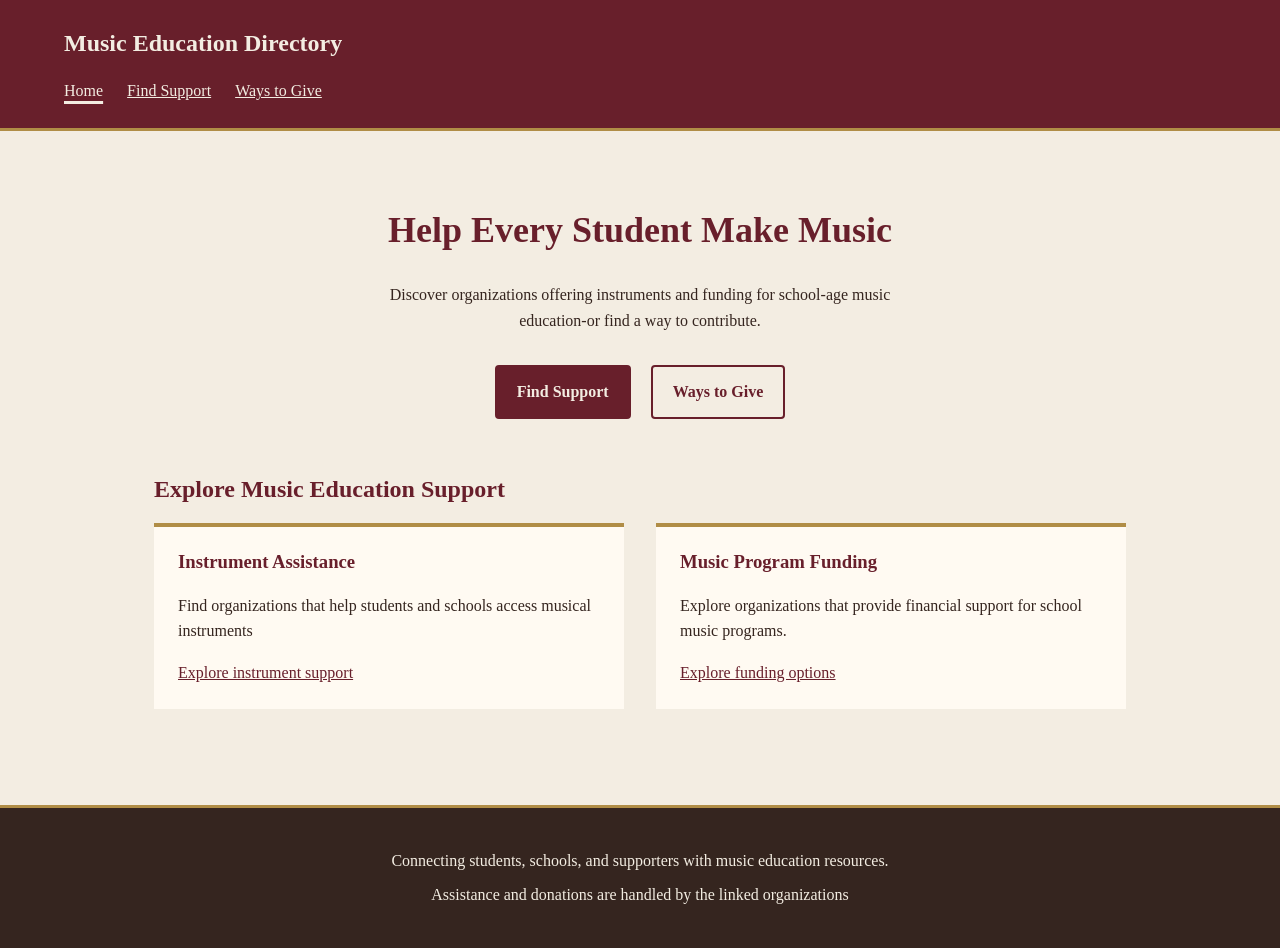
<file: index.html>
<!DOCTYPE html>
<html lang="en">
    <head>
        <meta charset="UTF-8">
        <meta name="viewport" content="width=device-width, initial-scale=1.0">
        <title>Music Education Directory | Home</title>
        <link rel="stylesheet" href="style.css">
    </head>
    <body>
        <a class="skip-link" href="#main-content">Skip to main content</a>
        <header>
            <a href="index.html">Music Education Directory</a>

            <nav aria-label="Main navigation">
                <ul>
                    <li><a href="index.html" aria-current="page">Home</a></li>
                    <li><a href="support.html">Find Support</a></li>
                    <li><a href="give.html">Ways to Give</a></li>
                </ul>
            </nav>
        </header>

        <main id="main-content">
            <section class="hero" aria-labelledby="welcome-heading">
                <h1 id="welcome-heading">Help Every Student Make Music</h1>
            
                <p>Discover organizations offering instruments and funding for school-age music education-or find a way to contribute.</p>

                <a class="button button-primary" href="support.html">Find Support</a>
                <a class="button button-secondary" href="give.html">Ways to Give</a>
            </section>

            <section aria-labelledby="explore-heading">
                <h2 id="explore-heading">Explore Music Education Support</h2>

                <div class="card-grid">
                    <article class="card">
                        <h3>Instrument Assistance</h3>
                        <p>Find organizations that help students and schools access musical instruments</p>
                        <a href="support.html#instrument-assistance">Explore instrument support</a>
                    </article>

                    <article class="card">
                        <h3>Music Program Funding</h3>
                        <p>Explore organizations that provide financial support for school music programs.</p>
                        <a href="support.html#music-program-funding">Explore funding options</a>
                    </article>
                </div>
            </section>
        </main>

        <footer>
            <p>Connecting students, schools, and supporters with music education resources.</p>
            <p>Assistance and donations are handled by the linked organizations</p>
        </footer>
    </body>
</html>
</file>
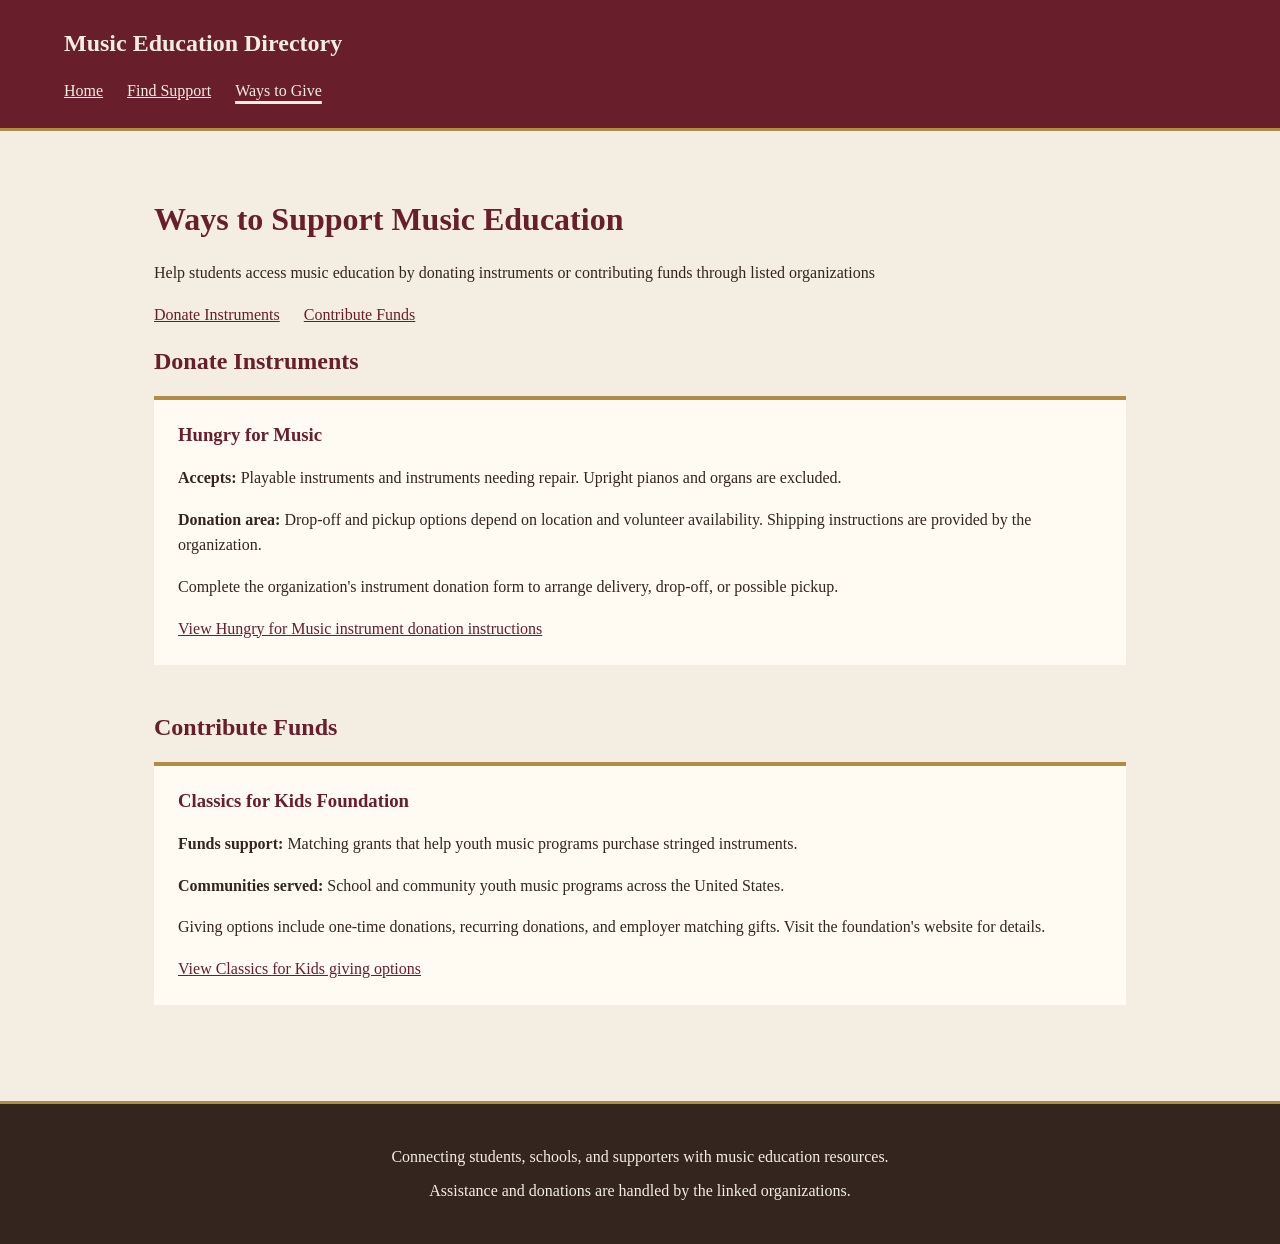
<file: give.html>
<!DOCTYPE html>

<html lang="en">
    <head>
        <meta charset="UTF-8">
        <meta name="viewport" content="width=device-width, initial-scale=1.0">
        <title>Ways to Give | Music Education Directory</title>
        <link rel="stylesheet" href="style.css">
    </head>
    <body>
        <a class="skip-link" href="#main-content">Skip to main content</a>

        <header>
            <a href="index.html">Music Education Directory</a>
            
            <nav  aria-label="Main navigation">
                <ul>
                        <li><a href="index.html">Home</a></li>
                        <li><a href="support.html">Find Support</a></li>
                        <li><a href="give.html" aria-current="page">Ways to Give</a></li>
                </ul>
            </nav>
        </header>
        <main id="main-content">
            <h1>Ways to Support Music Education</h1>

            <p>Help students access music education by donating instruments or contributing funds through listed organizations</p>

            <nav aria-label="Donation categories">
                <ul>
                    <li><a href="#donate-instruments">Donate Instruments</a></li>
                    <li><a href="#contribute-funds">Contribute Funds</a></li>
                </ul>
            </nav>

            <section id="donate-instruments" aria-labelledby="donate-heading">
                <h2 id="donate-heading">Donate Instruments</h2>
            
                <article class="card">
                    <h3>Hungry for Music</h3>

                    <p><strong>Accepts:</strong> Playable instruments and instruments needing repair. Upright pianos and organs are excluded.</p>
                    <p><strong>Donation area:</strong> Drop-off and pickup options depend on location and volunteer availability. Shipping instructions are provided by the organization.</p>
                    <p>Complete the organization's instrument donation form to arrange delivery, drop-off, or possible pickup.</p>

                    <a href="https://hungryformusic.org/instruments/donate-an-instrument/"> View Hungry for Music instrument donation instructions</a>
                    
                </article>
            </section>
            <section id="contribute-funds" aria-labelledby="contribute-heading">
                <h2 id="contribute-heading">Contribute Funds</h2>

                <article class="card">
                    <h3>Classics for Kids Foundation</h3>
                
                <p><strong>Funds support:</strong> Matching grants that help youth music programs purchase stringed instruments.</p>
                <p><strong>Communities served:</strong> School and community youth music programs across the United States.</p>
                <p>Giving options include one-time donations, recurring donations, and employer matching gifts. Visit the foundation's website for details.</p>

                <a href="https://classicsforkids.org/make-a-donation/"> View Classics for Kids giving options</a>
                </article>
            </section>
        </main>
        <footer>
            <p>Connecting students, schools, and supporters with music education resources.</p>
            <p>Assistance and donations are handled by the linked organizations.</p>
        </footer>
    </body>
</html>
</file>
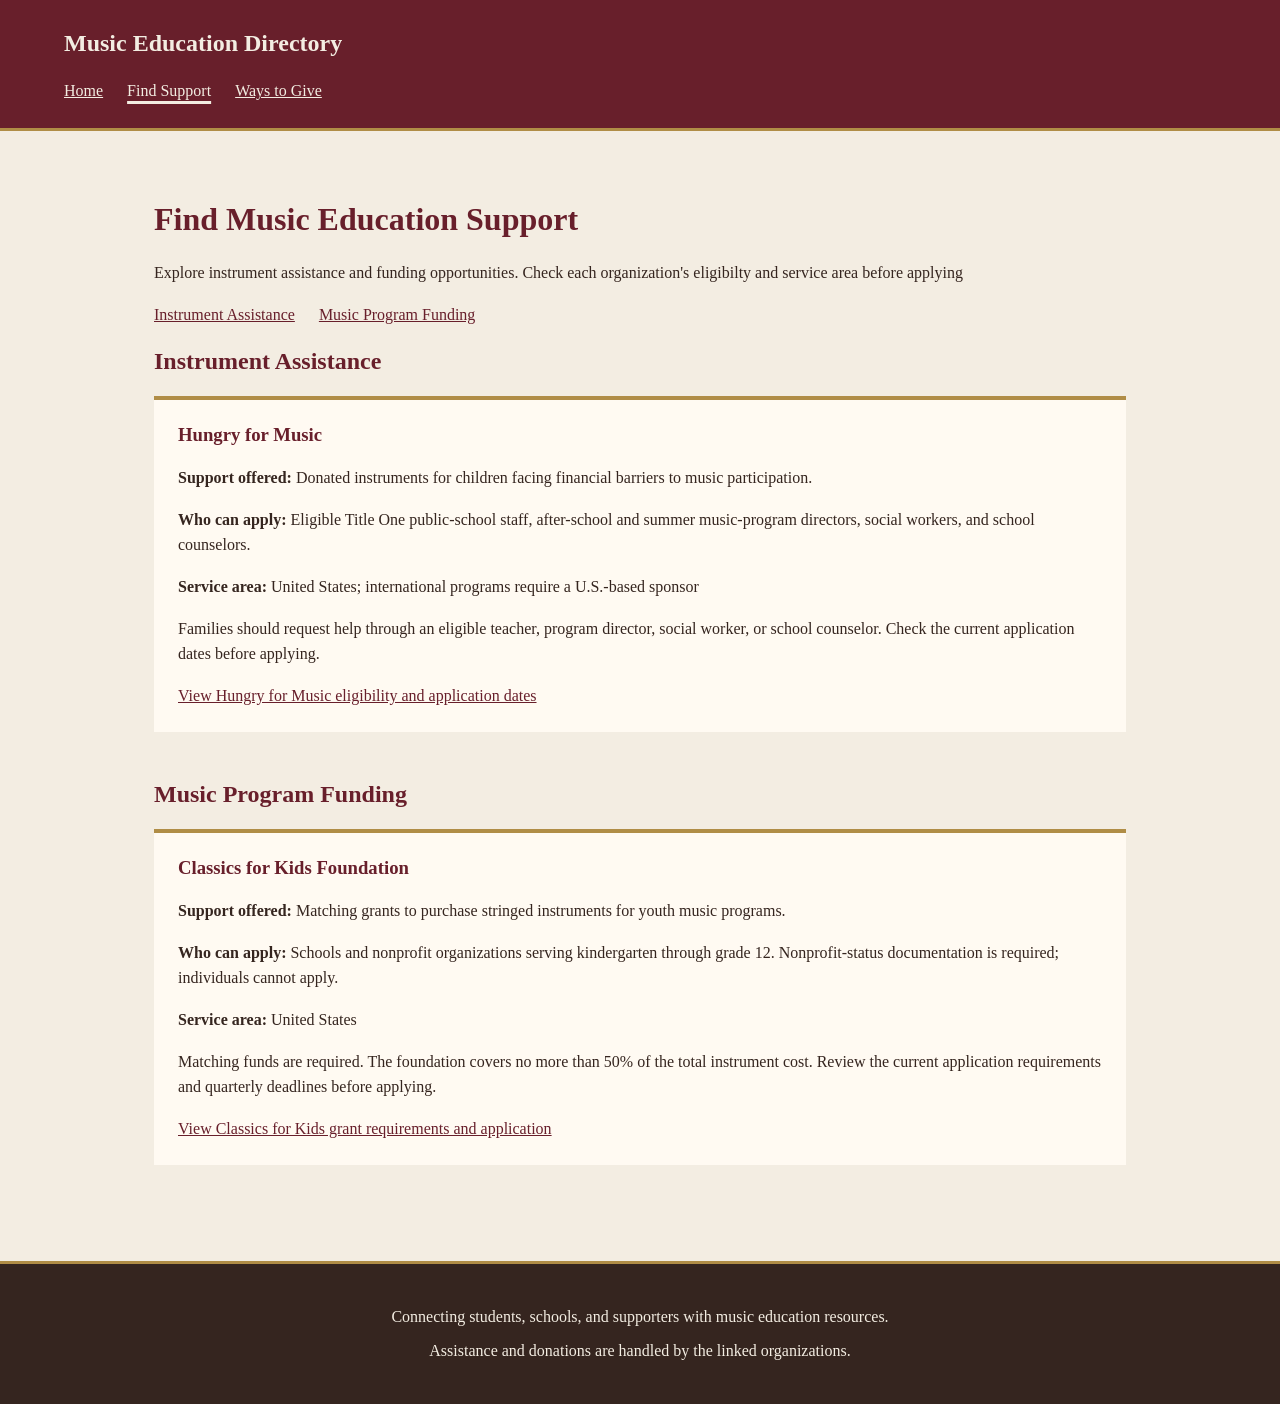
<file: support.html>
<!DOCTYPE html>

<html lang="en">
    <head>
        <meta charset="UTF-8">
        <meta name="viewport" content="width=device-width, initial-scale=1.0">
        <title>Find Support | Music Education Directory</title>
        <link rel="stylesheet" href="style.css">
    </head>
    <body>
        <a class="skip-link" href="#main-content">Skip to main content</a>

        <header>
            <a href="index.html">Music Education Directory</a>
            
            <nav  aria-label="Main navigation">
                <ul>
                        <li><a href="index.html">Home</a></li>
                        <li><a href="support.html" aria-current="page">Find Support</a></li>
                        <li><a href="give.html">Ways to Give</a></li>
                </ul>
            </nav>
        </header>
        <main id="main-content">
            <h1>Find Music Education Support</h1>

            <p>Explore instrument assistance and funding opportunities. Check each organization's eligibilty and service area before applying</p>

            <nav aria-label="Support categories">
                <ul>
                    <li><a href="#instrument-assistance">Instrument Assistance</a></li>
                    <li><a href="#music-program-funding">Music Program Funding</a></li>
                </ul>
            </nav>

            <section id="instrument-assistance" aria-labelledby="instrument-heading">
                <h2 id="instrument-heading">Instrument Assistance</h2>
            
                <article class="card">
                    <h3>Hungry for Music</h3>

                    <p><strong>Support offered:</strong> Donated instruments for children facing financial barriers to music participation.</p>
                    <p><strong>Who can apply:</strong> Eligible Title One public-school staff, after-school and summer music-program directors, social workers, and school counselors.</p>
                    <p><strong>Service area:</strong> United States; international programs require a U.S.-based sponsor</p>
                    <p>Families should request help through an eligible teacher, program director, social worker, or school counselor. Check the current application dates before applying.</p>
                    
                    <a href="https://hungryformusic.org/instruments/request-an-instrument/"> View Hungry for Music eligibility and application dates</a>
                </article>
            </section>
            <section id="music-program-funding" aria-labelledby="funding-heading">
                <h2 id="funding-heading">Music Program Funding</h2>

                <article class="card">
                    <h3>Classics for Kids Foundation</h3>
                
                <p><strong>Support offered:</strong> Matching grants to purchase stringed instruments for youth music programs.</p>
                <p><strong>Who can apply:</strong> Schools and nonprofit organizations serving kindergarten through grade 12. Nonprofit-status documentation is required; individuals cannot apply.</p>
                <p><strong>Service area:</strong> United States</p>
                <p>Matching funds are required. The foundation covers no more than 50% of the total instrument cost. Review the current application requirements and quarterly deadlines before applying.</p>

                <a href="https://classicsforkids.org/apply-for-a-grant/"> View Classics for Kids grant requirements and application</a>
                </article>
            </section>
        </main>
        <footer>
            <p>Connecting students, schools, and supporters with music education resources.</p>
            <p>Assistance and donations are handled by the linked organizations.</p>
        </footer>
    </body>
</html>
</file>
<file: style.css>
* {
    box-sizing: border-box;
}

body {
    margin: 0;
    font-family: Georgia, "Times New Roman", serif;
    font-size: 1rem;
    line-height: 1.6;
    color: #35251f;
    background-color: #f3ede2;
    min-height: 100vh;
    display: flex;
    flex-direction: column;
}

h1,
h2,
h3 {
    color: #681f2b;
    line-height:1.2;
}

a {
    color: #681f2b;
}

header {
    background-color: #681f2b;
    color: #f3ede2;
    padding: 1.5rem 5%;
    border-bottom: 3px solid #b08d46;
}

header a {
    color: #f3ede2
}

header > a {
    font-size: 1.5rem;
    font-weight: bold;
    text-decoration: none;
}

nav ul {
    display: flex;
    flex-wrap: wrap;
    gap: 1.5rem;
    list-style: none;
    padding: 0;
    margin: 1rem 0 0;
}

nav a[aria-current="page"] {
    text-decoration-thickness: 3px;
    text-underline-offset: 0.3rem;
}

main {
    max-width: 1100px;
    margin: 0 auto;
    padding: 3rem 5%;
    flex: 1;
    width: 100%;
}

main > section {
    margin-bottom: 3rem;
}

.card-grid {
    display: grid;
    grid-template-columns: 1fr;
    gap: 2rem;
}

.card {
    background-color: #fffaf2;
    border-top: 4px solid #b08d46;
    padding: 1.5rem;
}

.card h3 {
    margin-top: 0;
}

@media (min-width: 48rem) {
    .card-grid {
        grid-template-columns: repeat(2, 1fr);
    }
}

.button {
    display: inline-block;
    padding: 0.75rem 1.25rem;
    margin: 0.5rem;
    border: 2px solid #681f2b;
    border-radius: 0.25rem;
    font-weight: bold;
    text-decoration: none;
}

.button-primary {
    background-color: #681f2b;
    color: #f3ede2;

}

.button-secondary {
    background-color: transparent;
    color: #681f2b;
}

.button:hover {
    background-color: #35251f;
    border-color: #35251f;
    color: #f3ede2;
}

a:focus-visible {
    outline: 3px solid currentColor;
    outline-offset: 4px;
}

.button:focus-visible {
    outline-color: #35251f;
}

.skip-link {
    position: absolute;
    top: 1rem;
    left: 1rem;
    transform: translateY(-200%);
    z-index: 100;
    padding: 0.75rem 1rem;
    background-color: #f3ede2;
    color: #681f2b;
    font-weight: bold;
}

.skip-link:focus {
    transform: translateY(0);
}

.hero {text-align: center;
}

.hero h1 {
    font-size: 2.25rem;

}

.hero p {
    max-width: 65ch;
    margin: 1rem auto 1.5rem;
}

footer {
    background-color: #35251f;
    color: #f3ede2;
    border-top: 3px solid #b08d46;
    text-align: center;
    padding: 2rem 5%;
}

footer p {
    margin: 0.5rem 0;
}
</file>
